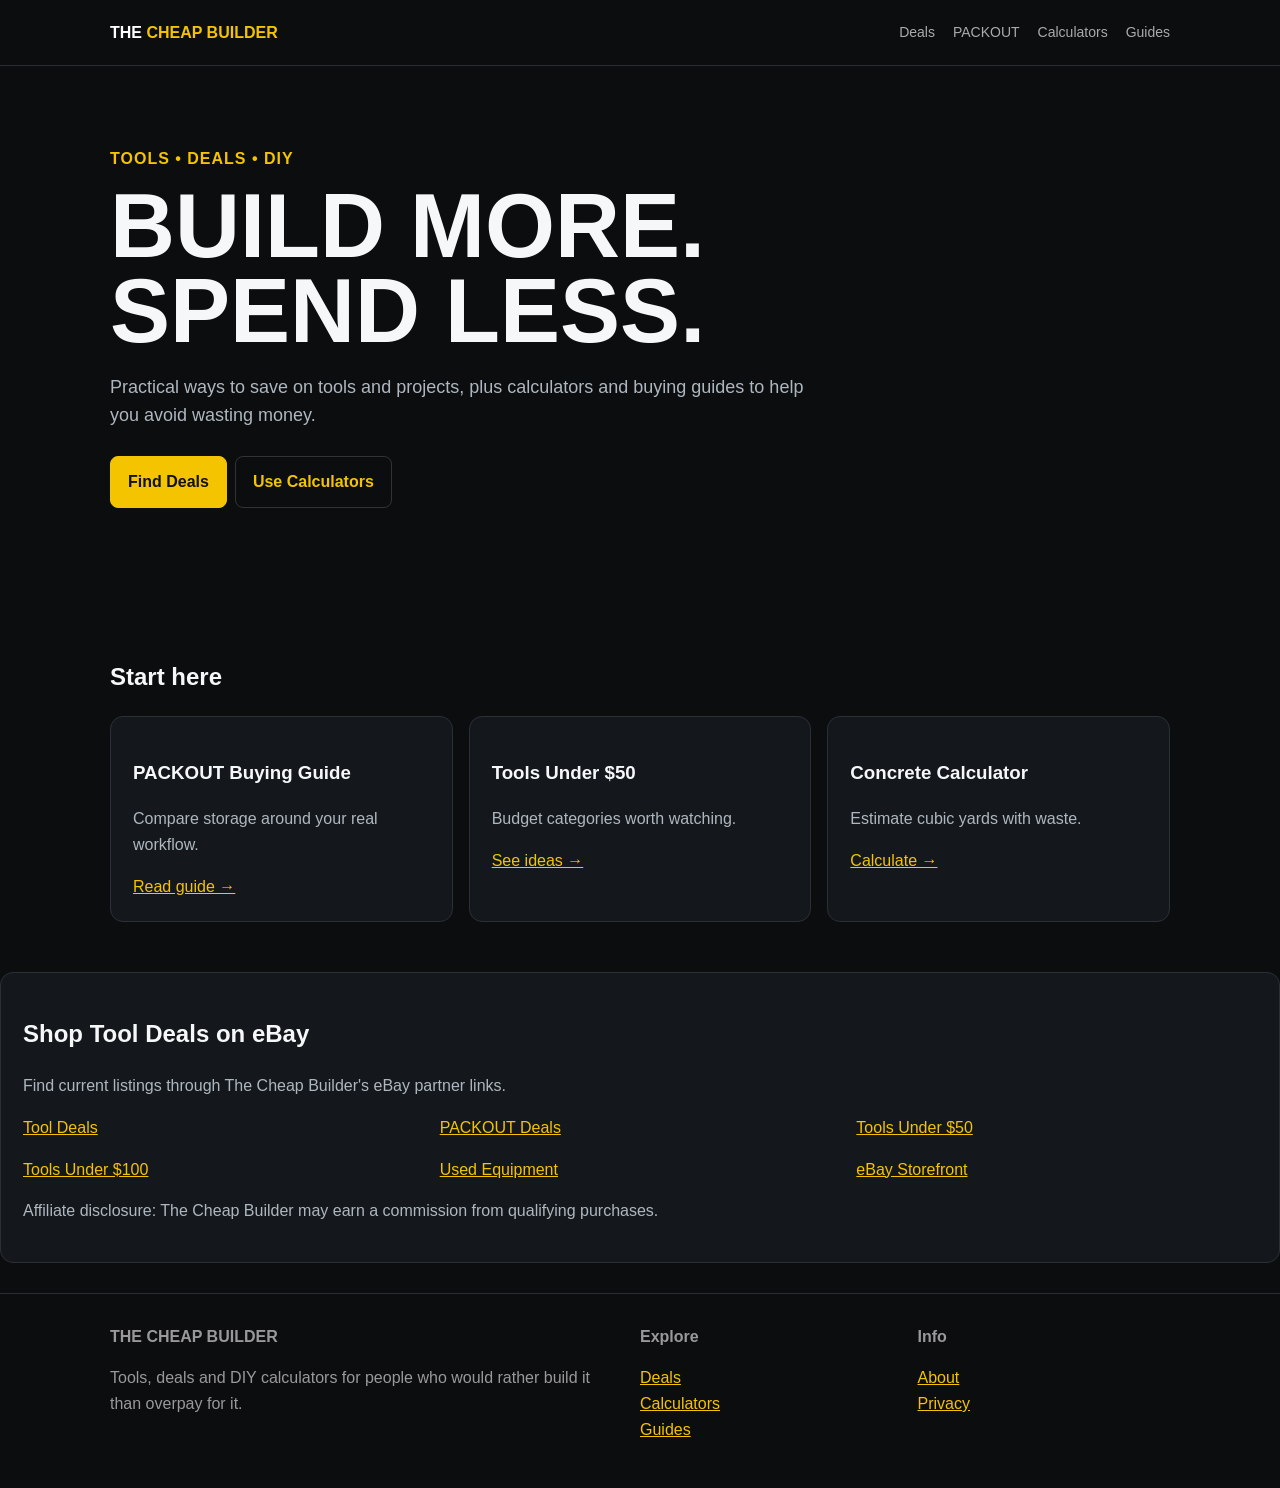
<file: index.html>
<!doctype html><html lang="en"><head><meta name="google-site-verification" content="XRUFFaUyOm6R7zOBR2-bSW8YqJT2fn5jVEZ37Nre9rs" /><meta charset="utf-8"><meta name="viewport" content="width=device-width,initial-scale=1"><title>Index | The Cheap Builder</title><meta name="description" content="Practical tool deals, DIY calculators and buying guides for builders who want to spend less."><link rel="stylesheet" href="style.css"></head><body><header><div class="wrap nav"><a class="brand" href="index.html">THE <span>CHEAP BUILDER</span></a><nav><a href="deals.html">Deals</a><a href="packout.html">PACKOUT</a><a href="calculators.html">Calculators</a><a href="guides.html">Guides</a></nav></div></header><main><section class="hero"><div class="wrap"><div class="eyebrow">Tools • Deals • DIY</div><h1>BUILD MORE.<br>SPEND LESS.</h1><p>Practical ways to save on tools and projects, plus calculators and buying guides to help you avoid wasting money.</p><a class="btn primary" href="deals.html">Find Deals</a><a class="btn" href="calculators.html">Use Calculators</a></div></section><section class="section"><div class="wrap"><h2>Start here</h2><div class="grid"><div class="card"><h3>PACKOUT Buying Guide</h3><p>Compare storage around your real workflow.</p><a href="packout.html">Read guide →</a></div><div class="card"><h3>Tools Under $50</h3><p>Budget categories worth watching.</p><a href="tools-under-50.html">See ideas →</a></div><div class="card"><h3>Concrete Calculator</h3><p>Estimate cubic yards with waste.</p><a href="calculators.html">Calculate →</a></div></div></div></section><section class="card"><h2>Shop Tool Deals on eBay</h2><p>Find current listings through The Cheap Builder's eBay partner links.</p><div class="grid"><a class="button" href="https://www.ebay.com/sch/i.html?_nkw=tool+deals&mkcid=1&mkrid=711-53200-19255-0&siteid=0&campid=5339211370&customid=Tooldeals&toolid=10001&mkevt=1" target="_blank" rel="sponsored noopener">Tool Deals</a><a class="button" href="https://www.ebay.com/sch/i.html?_nkw=milwaukee+packout&mkcid=1&mkrid=711-53200-19255-0&siteid=0&campid=5339211370&customid=Packout&toolid=10001&mkevt=1" target="_blank" rel="sponsored noopener">PACKOUT Deals</a><a class="button" href="https://www.ebay.com/sch/i.html?_nkw=tools+under+50&mkcid=1&mkrid=711-53200-19255-0&siteid=0&campid=5339211370&customid=Toolsunder50&toolid=10001&mkevt=1" target="_blank" rel="sponsored noopener">Tools Under $50</a><a class="button" href="https://www.ebay.com/sch/i.html?_nkw=tools+under+100&mkcid=1&mkrid=711-53200-19255-0&siteid=0&campid=5339211370&customid=Toolsunder100&toolid=10001&mkevt=1" target="_blank" rel="sponsored noopener">Tools Under $100</a><a class="button" href="https://www.ebay.com/sch/i.html?_nkw=used+construction+equipment&mkcid=1&mkrid=711-53200-19255-0&siteid=0&campid=5339211370&customid=Usedequipment&toolid=10001&mkevt=1" target="_blank" rel="sponsored noopener">Used Equipment</a><a class="button" href="https://www.ebay.com/inf/the-cheap-builder?mkcid=1&mkrid=711-53200-19255-0&siteid=0&campid=5339211370&customid=CheapBuilder&toolid=10001&mkevt=1" target="_blank" rel="sponsored noopener">eBay Storefront</a></div><p class="small">Affiliate disclosure: The Cheap Builder may earn a commission from qualifying purchases.</p></section>
</main><footer><div class="wrap footergrid"><div><b>THE CHEAP BUILDER</b><p>Tools, deals and DIY calculators for people who would rather build it than overpay for it.</p></div><div><b>Explore</b><p><a href="deals.html">Deals</a><br><a href="calculators.html">Calculators</a><br><a href="guides.html">Guides</a></p></div><div><b>Info</b><p><a href="about.html">About</a><br><a href="privacy.html">Privacy</a></p></div></div></footer></body></html>
</file>
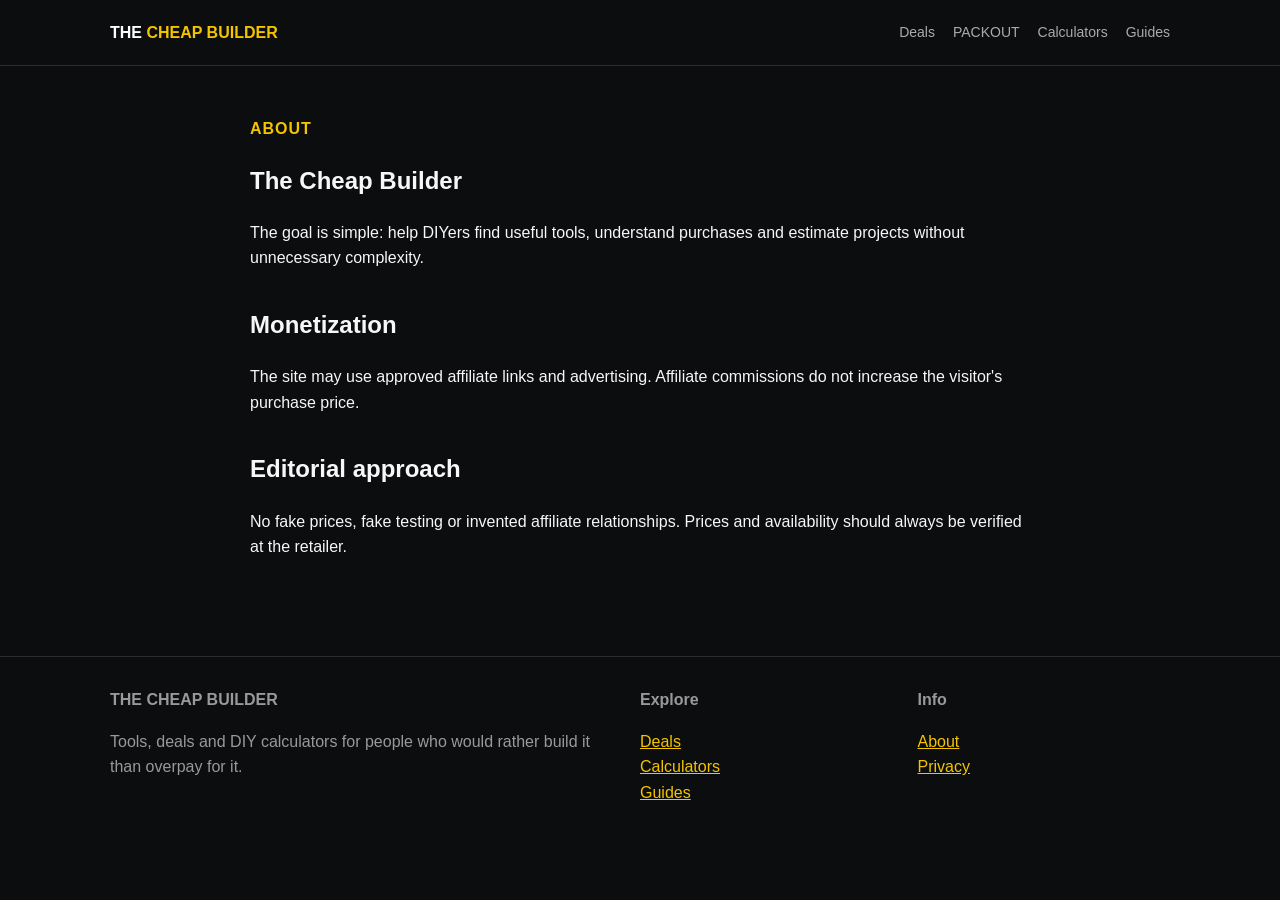
<file: about.html>
<!doctype html><html lang="en"><head><meta charset="utf-8"><meta name="viewport" content="width=device-width,initial-scale=1"><title>About | The Cheap Builder</title><meta name="description" content="Practical tool deals, DIY calculators and buying guides for builders who want to spend less."><link rel="stylesheet" href="style.css"></head><body><header><div class="wrap nav"><a class="brand" href="index.html">THE <span>CHEAP BUILDER</span></a><nav><a href="deals.html">Deals</a><a href="packout.html">PACKOUT</a><a href="calculators.html">Calculators</a><a href="guides.html">Guides</a></nav></div></header><main><section class="section"><div class="wrap prose"><div class="eyebrow">About</div><h1>The Cheap Builder</h1><p>The goal is simple: help DIYers find useful tools, understand purchases and estimate projects without unnecessary complexity.</p><h2>Monetization</h2><p>The site may use approved affiliate links and advertising. Affiliate commissions do not increase the visitor's purchase price.</p><h2>Editorial approach</h2><p>No fake prices, fake testing or invented affiliate relationships. Prices and availability should always be verified at the retailer.</p></div></section></main><footer><div class="wrap footergrid"><div><b>THE CHEAP BUILDER</b><p>Tools, deals and DIY calculators for people who would rather build it than overpay for it.</p></div><div><b>Explore</b><p><a href="deals.html">Deals</a><br><a href="calculators.html">Calculators</a><br><a href="guides.html">Guides</a></p></div><div><b>Info</b><p><a href="about.html">About</a><br><a href="privacy.html">Privacy</a></p></div></div></footer></body></html>
</file>
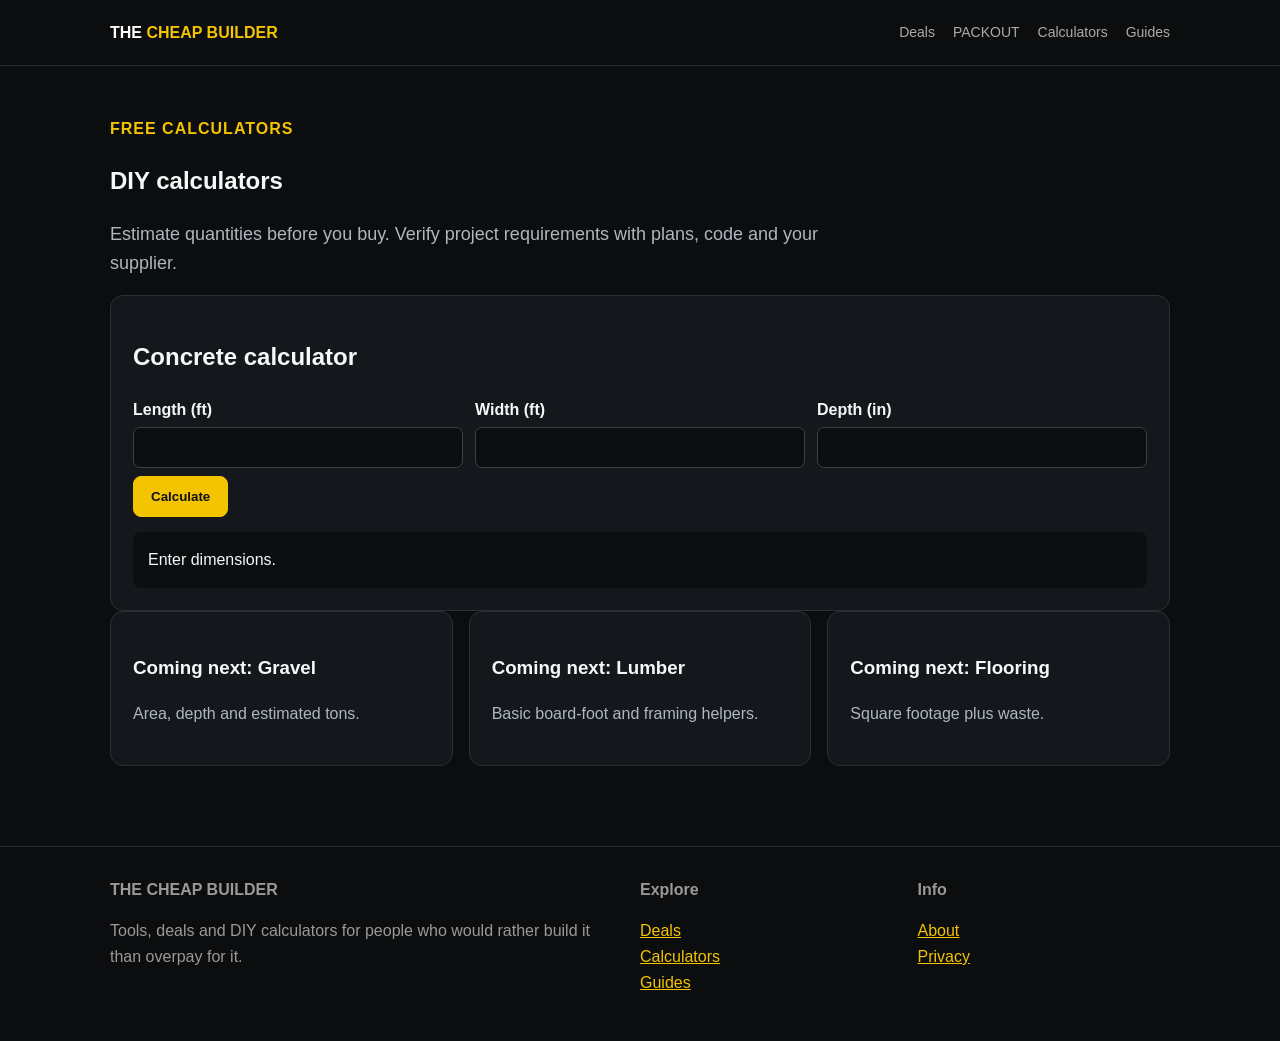
<file: calculators.html>
<!doctype html><html lang="en"><head><meta charset="utf-8"><meta name="viewport" content="width=device-width,initial-scale=1"><title>Calculators | The Cheap Builder</title><meta name="description" content="Practical tool deals, DIY calculators and buying guides for builders who want to spend less."><link rel="stylesheet" href="style.css"></head><body><header><div class="wrap nav"><a class="brand" href="index.html">THE <span>CHEAP BUILDER</span></a><nav><a href="deals.html">Deals</a><a href="packout.html">PACKOUT</a><a href="calculators.html">Calculators</a><a href="guides.html">Guides</a></nav></div></header><main><section class="section"><div class="wrap"><div class="eyebrow">Free calculators</div><h1>DIY calculators</h1><p class="lead">Estimate quantities before you buy. Verify project requirements with plans, code and your supplier.</p><div class="calc"><h2>Concrete calculator</h2><div class="formgrid"><div><label>Length (ft)<input id="l" type="number" step="0.1"></label></div><div><label>Width (ft)<input id="w" type="number" step="0.1"></label></div><div><label>Depth (in)<input id="d" type="number" step="0.25"></label></div></div><button class="btn primary" onclick="go()">Calculate</button><div id="r" class="result">Enter dimensions.</div></div><div class="grid"><div class="card"><h3>Coming next: Gravel</h3><p>Area, depth and estimated tons.</p></div><div class="card"><h3>Coming next: Lumber</h3><p>Basic board-foot and framing helpers.</p></div><div class="card"><h3>Coming next: Flooring</h3><p>Square footage plus waste.</p></div></div></div></section><script>function go(){let l=+document.getElementById('l').value,w=+document.getElementById('w').value,d=+document.getElementById('d').value;if(!(l>0&&w>0&&d>0)){r.textContent='Enter positive numbers.';return}let y=l*w*(d/12)/27;r.innerHTML='<strong>'+y.toFixed(2)+' yd³</strong> raw<br><strong>'+(y*1.1).toFixed(2)+' yd³</strong> with 10% waste';}</script></main><footer><div class="wrap footergrid"><div><b>THE CHEAP BUILDER</b><p>Tools, deals and DIY calculators for people who would rather build it than overpay for it.</p></div><div><b>Explore</b><p><a href="deals.html">Deals</a><br><a href="calculators.html">Calculators</a><br><a href="guides.html">Guides</a></p></div><div><b>Info</b><p><a href="about.html">About</a><br><a href="privacy.html">Privacy</a></p></div></div></footer></body></html>
</file>
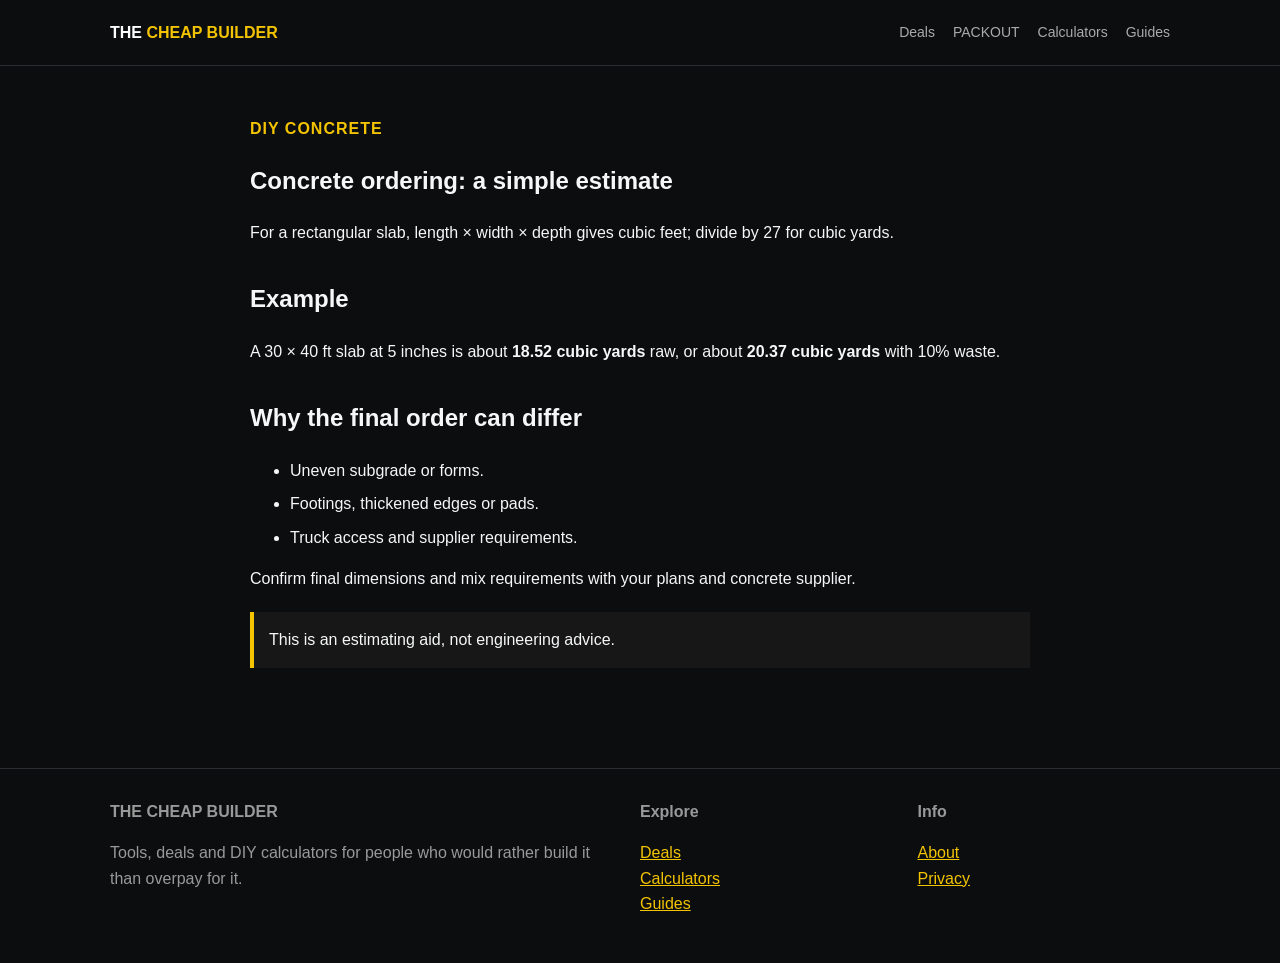
<file: concrete-guide.html>
<!doctype html><html lang="en"><head><meta charset="utf-8"><meta name="viewport" content="width=device-width,initial-scale=1"><title>Concrete Guide | The Cheap Builder</title><meta name="description" content="Practical tool deals, DIY calculators and buying guides for builders who want to spend less."><link rel="stylesheet" href="style.css"></head><body><header><div class="wrap nav"><a class="brand" href="index.html">THE <span>CHEAP BUILDER</span></a><nav><a href="deals.html">Deals</a><a href="packout.html">PACKOUT</a><a href="calculators.html">Calculators</a><a href="guides.html">Guides</a></nav></div></header><main><section class="section"><div class="wrap prose"><div class="eyebrow">DIY concrete</div><h1>Concrete ordering: a simple estimate</h1><p>For a rectangular slab, length × width × depth gives cubic feet; divide by 27 for cubic yards.</p><h2>Example</h2><p>A 30 × 40 ft slab at 5 inches is about <b>18.52 cubic yards</b> raw, or about <b>20.37 cubic yards</b> with 10% waste.</p><h2>Why the final order can differ</h2><ul><li>Uneven subgrade or forms.</li><li>Footings, thickened edges or pads.</li><li>Truck access and supplier requirements.</li></ul><p>Confirm final dimensions and mix requirements with your plans and concrete supplier.</p><div class="note">This is an estimating aid, not engineering advice.</div></div></section></main><footer><div class="wrap footergrid"><div><b>THE CHEAP BUILDER</b><p>Tools, deals and DIY calculators for people who would rather build it than overpay for it.</p></div><div><b>Explore</b><p><a href="deals.html">Deals</a><br><a href="calculators.html">Calculators</a><br><a href="guides.html">Guides</a></p></div><div><b>Info</b><p><a href="about.html">About</a><br><a href="privacy.html">Privacy</a></p></div></div></footer></body></html>
</file>
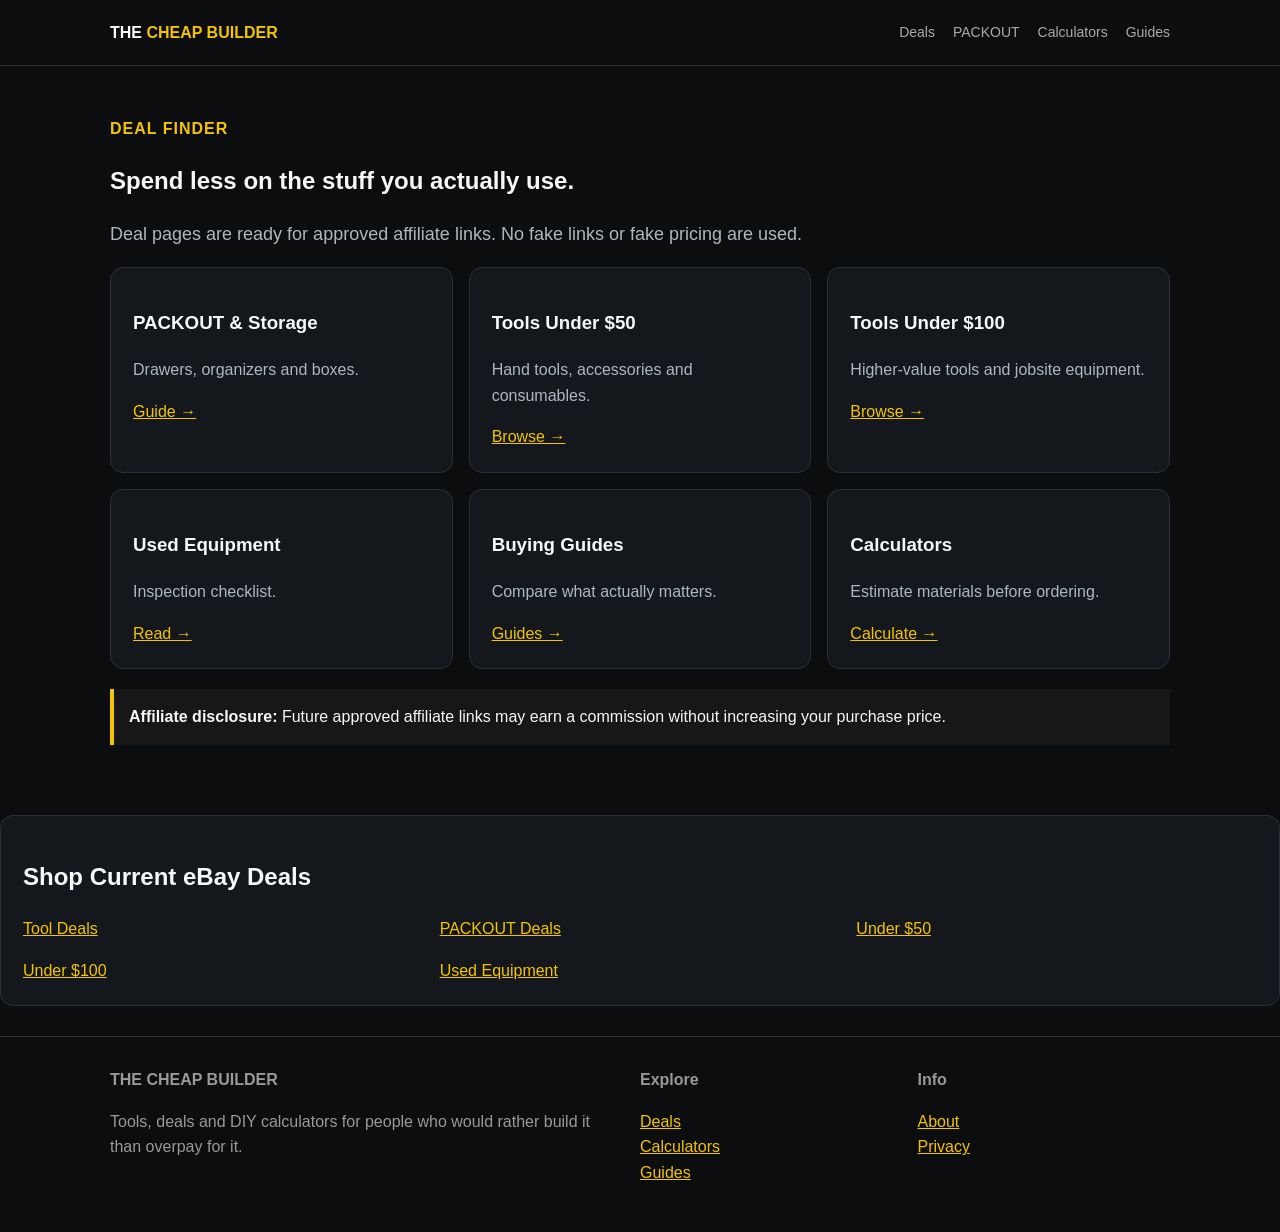
<file: deals.html>
<!doctype html><html lang="en"><head><meta charset="utf-8"><meta name="viewport" content="width=device-width,initial-scale=1"><title>Deals | The Cheap Builder</title><meta name="description" content="Practical tool deals, DIY calculators and buying guides for builders who want to spend less."><link rel="stylesheet" href="style.css"></head><body><header><div class="wrap nav"><a class="brand" href="index.html">THE <span>CHEAP BUILDER</span></a><nav><a href="deals.html">Deals</a><a href="packout.html">PACKOUT</a><a href="calculators.html">Calculators</a><a href="guides.html">Guides</a></nav></div></header><main><section class="section"><div class="wrap"><div class="eyebrow">Deal finder</div><h1>Spend less on the stuff you actually use.</h1><p class="lead">Deal pages are ready for approved affiliate links. No fake links or fake pricing are used.</p><div class="grid"><div class="card"><h3>PACKOUT & Storage</h3><p>Drawers, organizers and boxes.</p><a href="packout.html">Guide →</a></div><div class="card"><h3>Tools Under $50</h3><p>Hand tools, accessories and consumables.</p><a href="tools-under-50.html">Browse →</a></div><div class="card"><h3>Tools Under $100</h3><p>Higher-value tools and jobsite equipment.</p><a href="tools-under-100.html">Browse →</a></div><div class="card"><h3>Used Equipment</h3><p>Inspection checklist.</p><a href="used-equipment.html">Read →</a></div><div class="card"><h3>Buying Guides</h3><p>Compare what actually matters.</p><a href="guides.html">Guides →</a></div><div class="card"><h3>Calculators</h3><p>Estimate materials before ordering.</p><a href="calculators.html">Calculate →</a></div></div><div class="note"><b>Affiliate disclosure:</b> Future approved affiliate links may earn a commission without increasing your purchase price.</div></div></section><section class="card"><h2>Shop Current eBay Deals</h2><div class="grid"><a class="button" href="https://www.ebay.com/sch/i.html?_nkw=tool+deals&mkcid=1&mkrid=711-53200-19255-0&siteid=0&campid=5339211370&customid=Tooldeals&toolid=10001&mkevt=1" target="_blank" rel="sponsored noopener">Tool Deals</a><a class="button" href="https://www.ebay.com/sch/i.html?_nkw=milwaukee+packout&mkcid=1&mkrid=711-53200-19255-0&siteid=0&campid=5339211370&customid=Packout&toolid=10001&mkevt=1" target="_blank" rel="sponsored noopener">PACKOUT Deals</a><a class="button" href="https://www.ebay.com/sch/i.html?_nkw=tools+under+50&mkcid=1&mkrid=711-53200-19255-0&siteid=0&campid=5339211370&customid=Toolsunder50&toolid=10001&mkevt=1" target="_blank" rel="sponsored noopener">Under $50</a><a class="button" href="https://www.ebay.com/sch/i.html?_nkw=tools+under+100&mkcid=1&mkrid=711-53200-19255-0&siteid=0&campid=5339211370&customid=Toolsunder100&toolid=10001&mkevt=1" target="_blank" rel="sponsored noopener">Under $100</a><a class="button" href="https://www.ebay.com/sch/i.html?_nkw=used+construction+equipment&mkcid=1&mkrid=711-53200-19255-0&siteid=0&campid=5339211370&customid=Usedequipment&toolid=10001&mkevt=1" target="_blank" rel="sponsored noopener">Used Equipment</a></div></section>
</main><footer><div class="wrap footergrid"><div><b>THE CHEAP BUILDER</b><p>Tools, deals and DIY calculators for people who would rather build it than overpay for it.</p></div><div><b>Explore</b><p><a href="deals.html">Deals</a><br><a href="calculators.html">Calculators</a><br><a href="guides.html">Guides</a></p></div><div><b>Info</b><p><a href="about.html">About</a><br><a href="privacy.html">Privacy</a></p></div></div></footer></body></html>
</file>
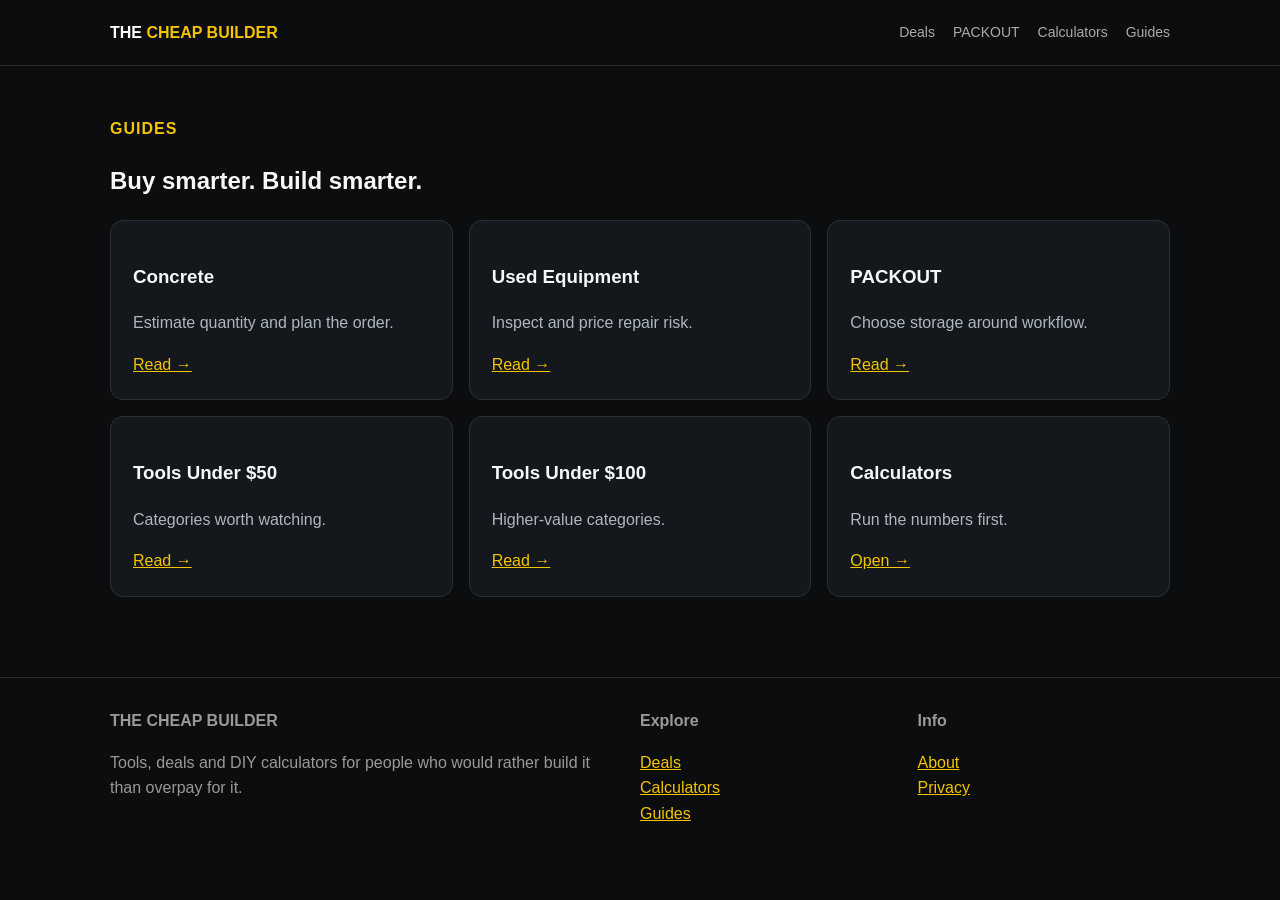
<file: guides.html>
<!doctype html><html lang="en"><head><meta charset="utf-8"><meta name="viewport" content="width=device-width,initial-scale=1"><title>Guides | The Cheap Builder</title><meta name="description" content="Practical tool deals, DIY calculators and buying guides for builders who want to spend less."><link rel="stylesheet" href="style.css"></head><body><header><div class="wrap nav"><a class="brand" href="index.html">THE <span>CHEAP BUILDER</span></a><nav><a href="deals.html">Deals</a><a href="packout.html">PACKOUT</a><a href="calculators.html">Calculators</a><a href="guides.html">Guides</a></nav></div></header><main><section class="section"><div class="wrap"><div class="eyebrow">Guides</div><h1>Buy smarter. Build smarter.</h1><div class="grid"><div class="card"><h3>Concrete</h3><p>Estimate quantity and plan the order.</p><a href="concrete-guide.html">Read →</a></div><div class="card"><h3>Used Equipment</h3><p>Inspect and price repair risk.</p><a href="used-equipment.html">Read →</a></div><div class="card"><h3>PACKOUT</h3><p>Choose storage around workflow.</p><a href="packout.html">Read →</a></div><div class="card"><h3>Tools Under $50</h3><p>Categories worth watching.</p><a href="tools-under-50.html">Read →</a></div><div class="card"><h3>Tools Under $100</h3><p>Higher-value categories.</p><a href="tools-under-100.html">Read →</a></div><div class="card"><h3>Calculators</h3><p>Run the numbers first.</p><a href="calculators.html">Open →</a></div></div></div></section></main><footer><div class="wrap footergrid"><div><b>THE CHEAP BUILDER</b><p>Tools, deals and DIY calculators for people who would rather build it than overpay for it.</p></div><div><b>Explore</b><p><a href="deals.html">Deals</a><br><a href="calculators.html">Calculators</a><br><a href="guides.html">Guides</a></p></div><div><b>Info</b><p><a href="about.html">About</a><br><a href="privacy.html">Privacy</a></p></div></div></footer></body></html>
</file>
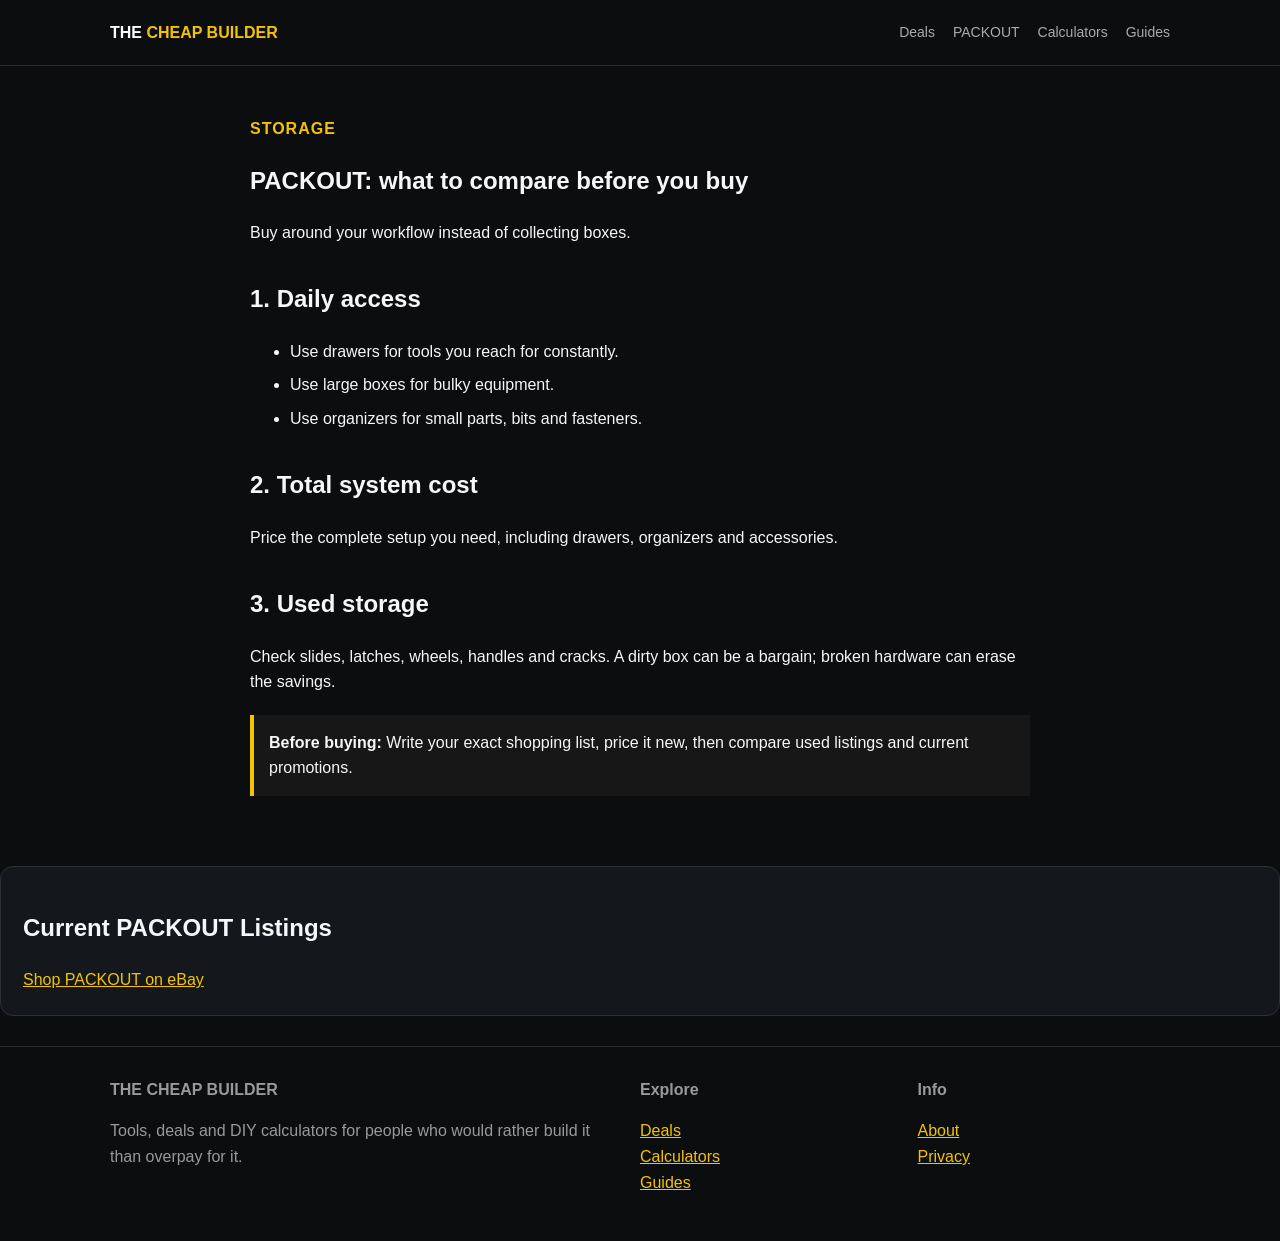
<file: packout.html>
<!doctype html><html lang="en"><head><meta charset="utf-8"><meta name="viewport" content="width=device-width,initial-scale=1"><title>Packout | The Cheap Builder</title><meta name="description" content="Practical tool deals, DIY calculators and buying guides for builders who want to spend less."><link rel="stylesheet" href="style.css"></head><body><header><div class="wrap nav"><a class="brand" href="index.html">THE <span>CHEAP BUILDER</span></a><nav><a href="deals.html">Deals</a><a href="packout.html">PACKOUT</a><a href="calculators.html">Calculators</a><a href="guides.html">Guides</a></nav></div></header><main><section class="section"><div class="wrap prose"><div class="eyebrow">Storage</div><h1>PACKOUT: what to compare before you buy</h1><p>Buy around your workflow instead of collecting boxes.</p><h2>1. Daily access</h2><ul><li>Use drawers for tools you reach for constantly.</li><li>Use large boxes for bulky equipment.</li><li>Use organizers for small parts, bits and fasteners.</li></ul><h2>2. Total system cost</h2><p>Price the complete setup you need, including drawers, organizers and accessories.</p><h2>3. Used storage</h2><p>Check slides, latches, wheels, handles and cracks. A dirty box can be a bargain; broken hardware can erase the savings.</p><div class="note"><b>Before buying:</b> Write your exact shopping list, price it new, then compare used listings and current promotions.</div></div></section><section class="card"><h2>Current PACKOUT Listings</h2><a class="button" href="https://www.ebay.com/sch/i.html?_nkw=milwaukee+packout&mkcid=1&mkrid=711-53200-19255-0&siteid=0&campid=5339211370&customid=Packout&toolid=10001&mkevt=1" target="_blank" rel="sponsored noopener">Shop PACKOUT on eBay</a></section>
</main><footer><div class="wrap footergrid"><div><b>THE CHEAP BUILDER</b><p>Tools, deals and DIY calculators for people who would rather build it than overpay for it.</p></div><div><b>Explore</b><p><a href="deals.html">Deals</a><br><a href="calculators.html">Calculators</a><br><a href="guides.html">Guides</a></p></div><div><b>Info</b><p><a href="about.html">About</a><br><a href="privacy.html">Privacy</a></p></div></div></footer></body></html>
</file>
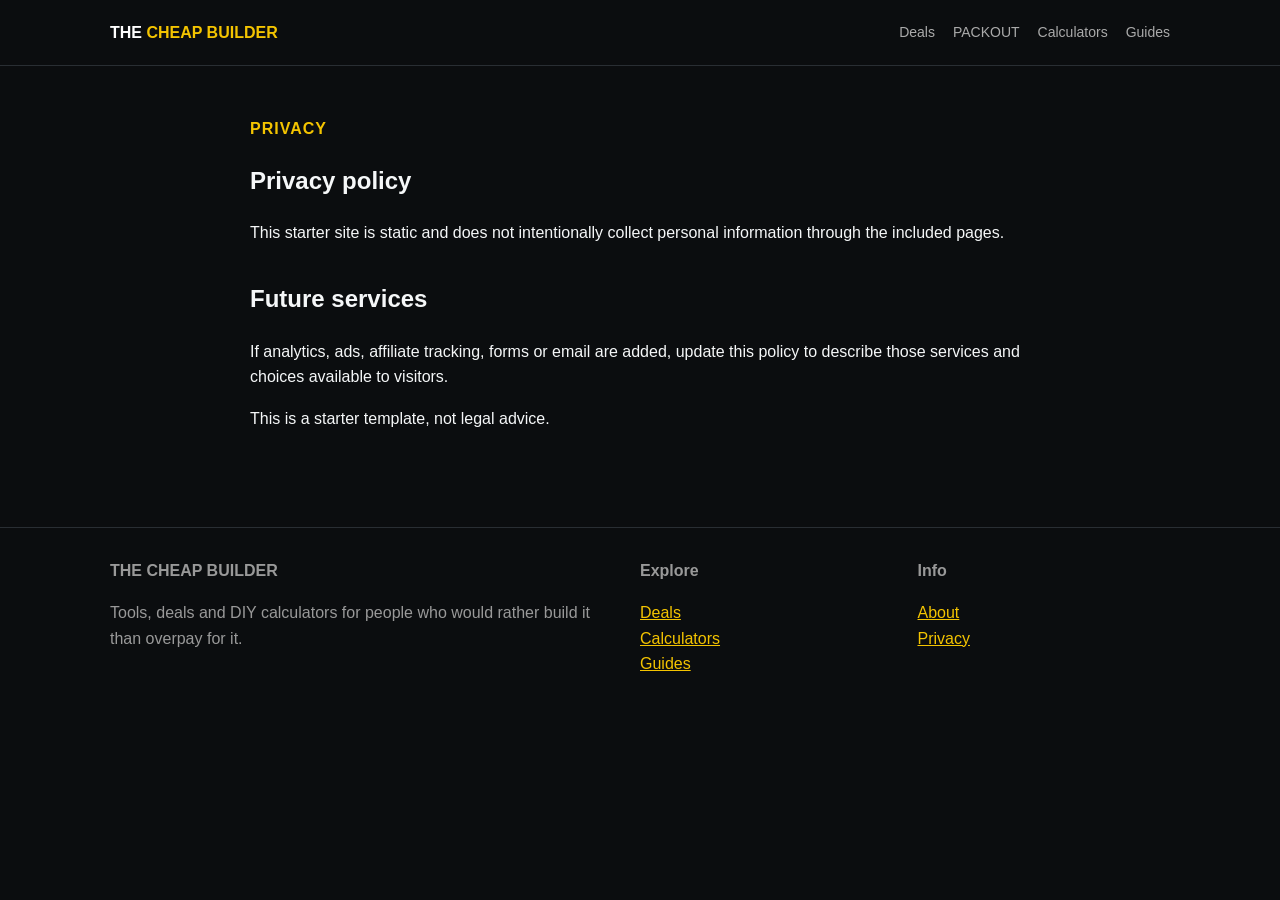
<file: privacy.html>
<!doctype html><html lang="en"><head><meta charset="utf-8"><meta name="viewport" content="width=device-width,initial-scale=1"><title>Privacy | The Cheap Builder</title><meta name="description" content="Practical tool deals, DIY calculators and buying guides for builders who want to spend less."><link rel="stylesheet" href="style.css"></head><body><header><div class="wrap nav"><a class="brand" href="index.html">THE <span>CHEAP BUILDER</span></a><nav><a href="deals.html">Deals</a><a href="packout.html">PACKOUT</a><a href="calculators.html">Calculators</a><a href="guides.html">Guides</a></nav></div></header><main><section class="section"><div class="wrap prose"><div class="eyebrow">Privacy</div><h1>Privacy policy</h1><p>This starter site is static and does not intentionally collect personal information through the included pages.</p><h2>Future services</h2><p>If analytics, ads, affiliate tracking, forms or email are added, update this policy to describe those services and choices available to visitors.</p><p>This is a starter template, not legal advice.</p></div></section></main><footer><div class="wrap footergrid"><div><b>THE CHEAP BUILDER</b><p>Tools, deals and DIY calculators for people who would rather build it than overpay for it.</p></div><div><b>Explore</b><p><a href="deals.html">Deals</a><br><a href="calculators.html">Calculators</a><br><a href="guides.html">Guides</a></p></div><div><b>Info</b><p><a href="about.html">About</a><br><a href="privacy.html">Privacy</a></p></div></div></footer></body></html>
</file>
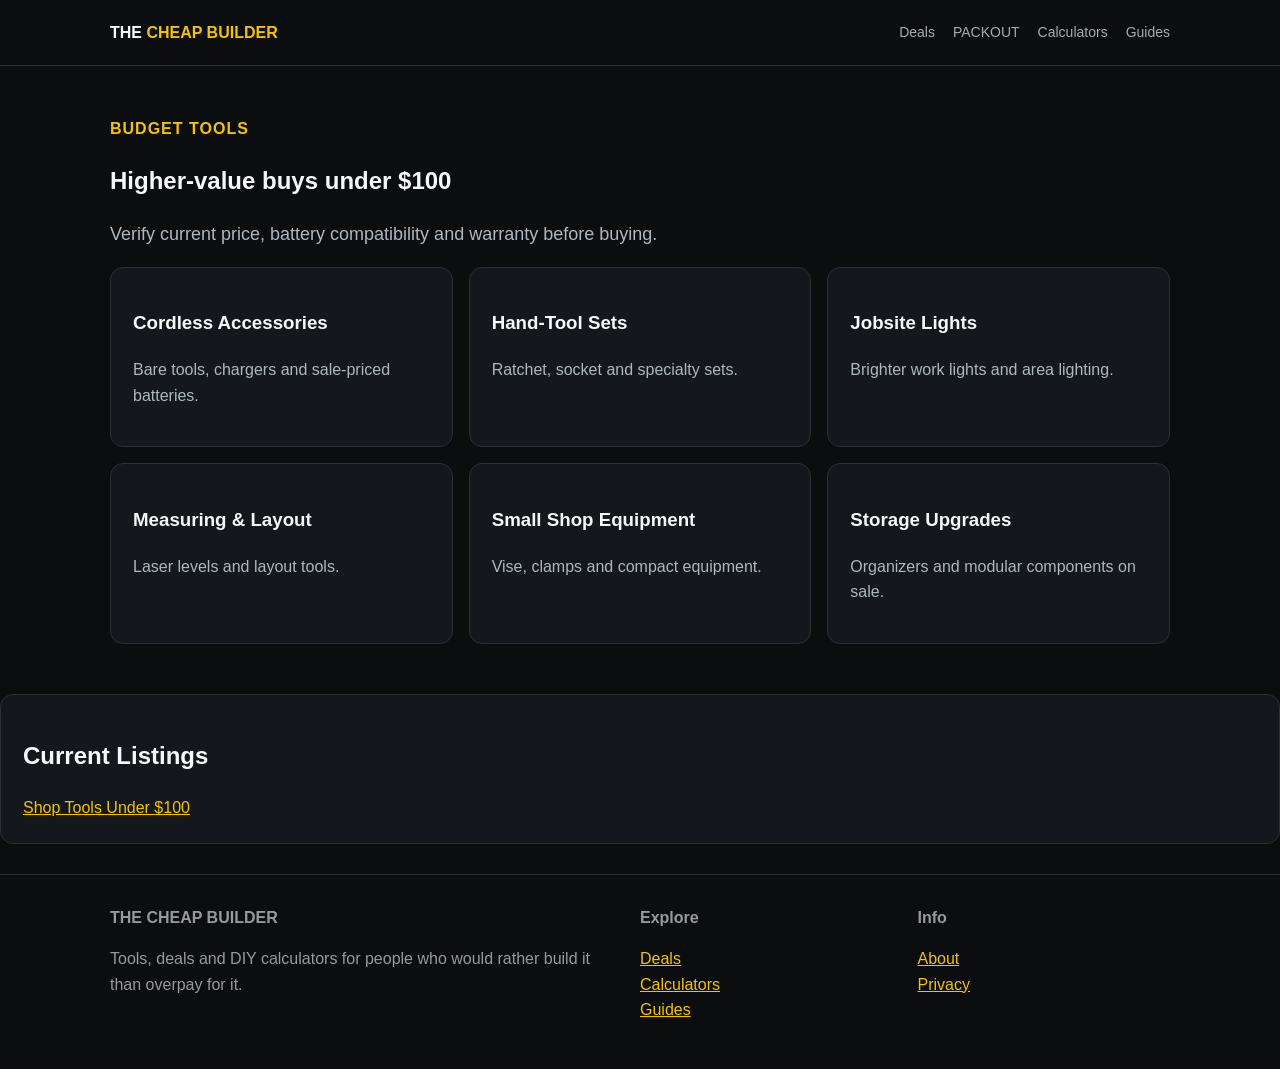
<file: tools-under-100.html>
<!doctype html><html lang="en"><head><meta charset="utf-8"><meta name="viewport" content="width=device-width,initial-scale=1"><title>Tools Under 100 | The Cheap Builder</title><meta name="description" content="Practical tool deals, DIY calculators and buying guides for builders who want to spend less."><link rel="stylesheet" href="style.css"></head><body><header><div class="wrap nav"><a class="brand" href="index.html">THE <span>CHEAP BUILDER</span></a><nav><a href="deals.html">Deals</a><a href="packout.html">PACKOUT</a><a href="calculators.html">Calculators</a><a href="guides.html">Guides</a></nav></div></header><main><section class="section"><div class="wrap"><div class="eyebrow">Budget tools</div><h1>Higher-value buys under $100</h1><p class="lead">Verify current price, battery compatibility and warranty before buying.</p><div class="grid"><div class="card"><h3>Cordless Accessories</h3><p>Bare tools, chargers and sale-priced batteries.</p></div><div class="card"><h3>Hand-Tool Sets</h3><p>Ratchet, socket and specialty sets.</p></div><div class="card"><h3>Jobsite Lights</h3><p>Brighter work lights and area lighting.</p></div><div class="card"><h3>Measuring & Layout</h3><p>Laser levels and layout tools.</p></div><div class="card"><h3>Small Shop Equipment</h3><p>Vise, clamps and compact equipment.</p></div><div class="card"><h3>Storage Upgrades</h3><p>Organizers and modular components on sale.</p></div></div></div></section><section class="card"><h2>Current Listings</h2><a class="button" href="https://www.ebay.com/sch/i.html?_nkw=tools+under+100&mkcid=1&mkrid=711-53200-19255-0&siteid=0&campid=5339211370&customid=Toolsunder100&toolid=10001&mkevt=1" target="_blank" rel="sponsored noopener">Shop Tools Under $100</a></section>
</main><footer><div class="wrap footergrid"><div><b>THE CHEAP BUILDER</b><p>Tools, deals and DIY calculators for people who would rather build it than overpay for it.</p></div><div><b>Explore</b><p><a href="deals.html">Deals</a><br><a href="calculators.html">Calculators</a><br><a href="guides.html">Guides</a></p></div><div><b>Info</b><p><a href="about.html">About</a><br><a href="privacy.html">Privacy</a></p></div></div></footer></body></html>
</file>
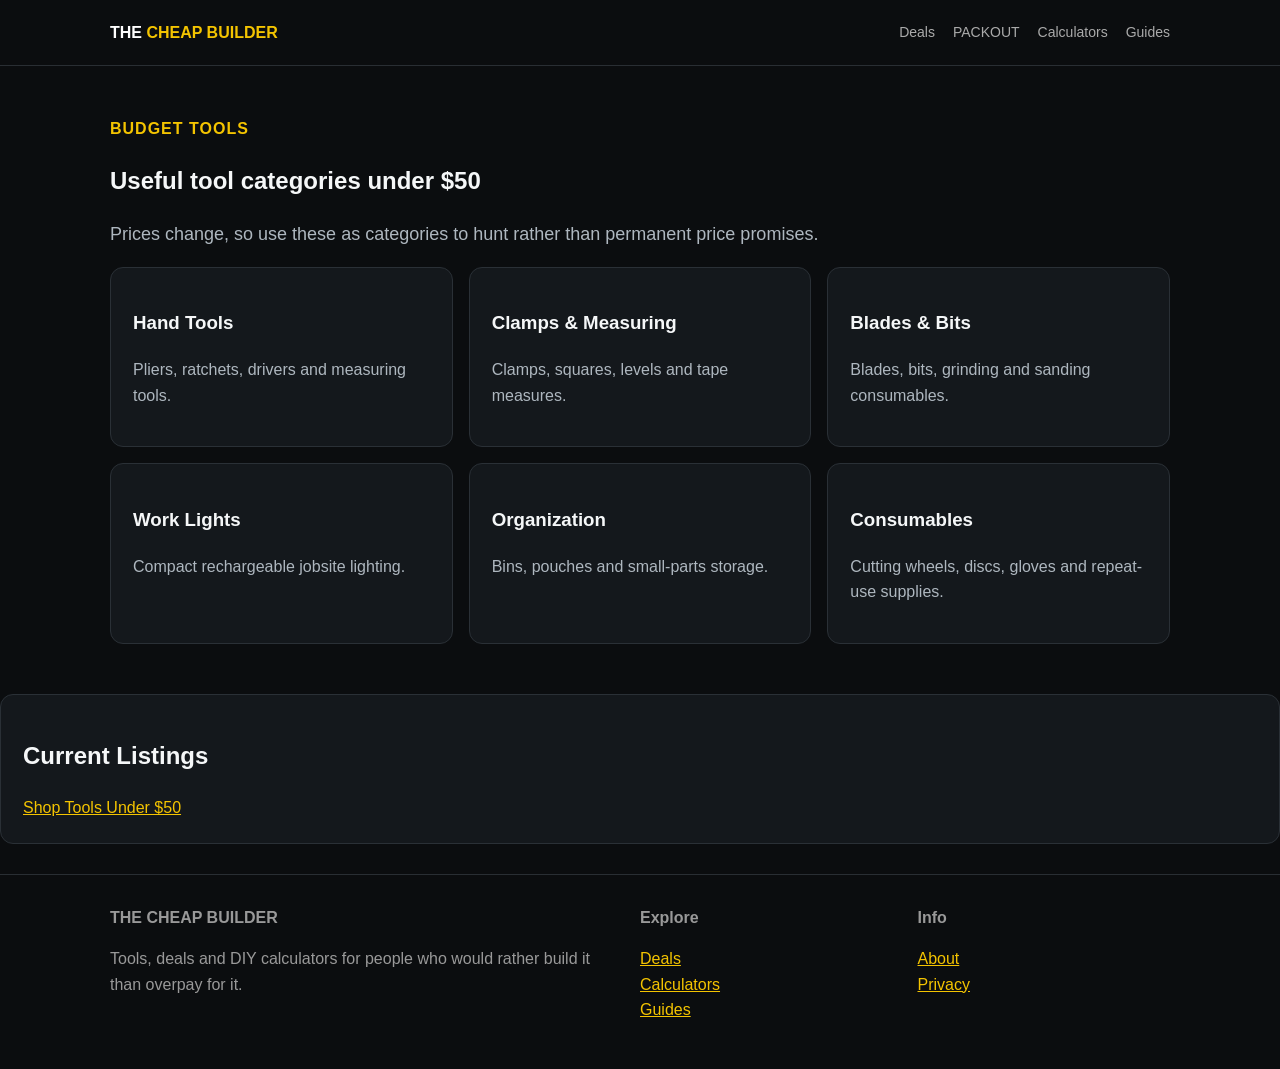
<file: tools-under-50.html>
<!doctype html><html lang="en"><head><meta charset="utf-8"><meta name="viewport" content="width=device-width,initial-scale=1"><title>Tools Under 50 | The Cheap Builder</title><meta name="description" content="Practical tool deals, DIY calculators and buying guides for builders who want to spend less."><link rel="stylesheet" href="style.css"></head><body><header><div class="wrap nav"><a class="brand" href="index.html">THE <span>CHEAP BUILDER</span></a><nav><a href="deals.html">Deals</a><a href="packout.html">PACKOUT</a><a href="calculators.html">Calculators</a><a href="guides.html">Guides</a></nav></div></header><main><section class="section"><div class="wrap"><div class="eyebrow">Budget tools</div><h1>Useful tool categories under $50</h1><p class="lead">Prices change, so use these as categories to hunt rather than permanent price promises.</p><div class="grid"><div class="card"><h3>Hand Tools</h3><p>Pliers, ratchets, drivers and measuring tools.</p></div><div class="card"><h3>Clamps & Measuring</h3><p>Clamps, squares, levels and tape measures.</p></div><div class="card"><h3>Blades & Bits</h3><p>Blades, bits, grinding and sanding consumables.</p></div><div class="card"><h3>Work Lights</h3><p>Compact rechargeable jobsite lighting.</p></div><div class="card"><h3>Organization</h3><p>Bins, pouches and small-parts storage.</p></div><div class="card"><h3>Consumables</h3><p>Cutting wheels, discs, gloves and repeat-use supplies.</p></div></div></div></section><section class="card"><h2>Current Listings</h2><a class="button" href="https://www.ebay.com/sch/i.html?_nkw=tools+under+50&mkcid=1&mkrid=711-53200-19255-0&siteid=0&campid=5339211370&customid=Toolsunder50&toolid=10001&mkevt=1" target="_blank" rel="sponsored noopener">Shop Tools Under $50</a></section>
</main><footer><div class="wrap footergrid"><div><b>THE CHEAP BUILDER</b><p>Tools, deals and DIY calculators for people who would rather build it than overpay for it.</p></div><div><b>Explore</b><p><a href="deals.html">Deals</a><br><a href="calculators.html">Calculators</a><br><a href="guides.html">Guides</a></p></div><div><b>Info</b><p><a href="about.html">About</a><br><a href="privacy.html">Privacy</a></p></div></div></footer></body></html>
</file>
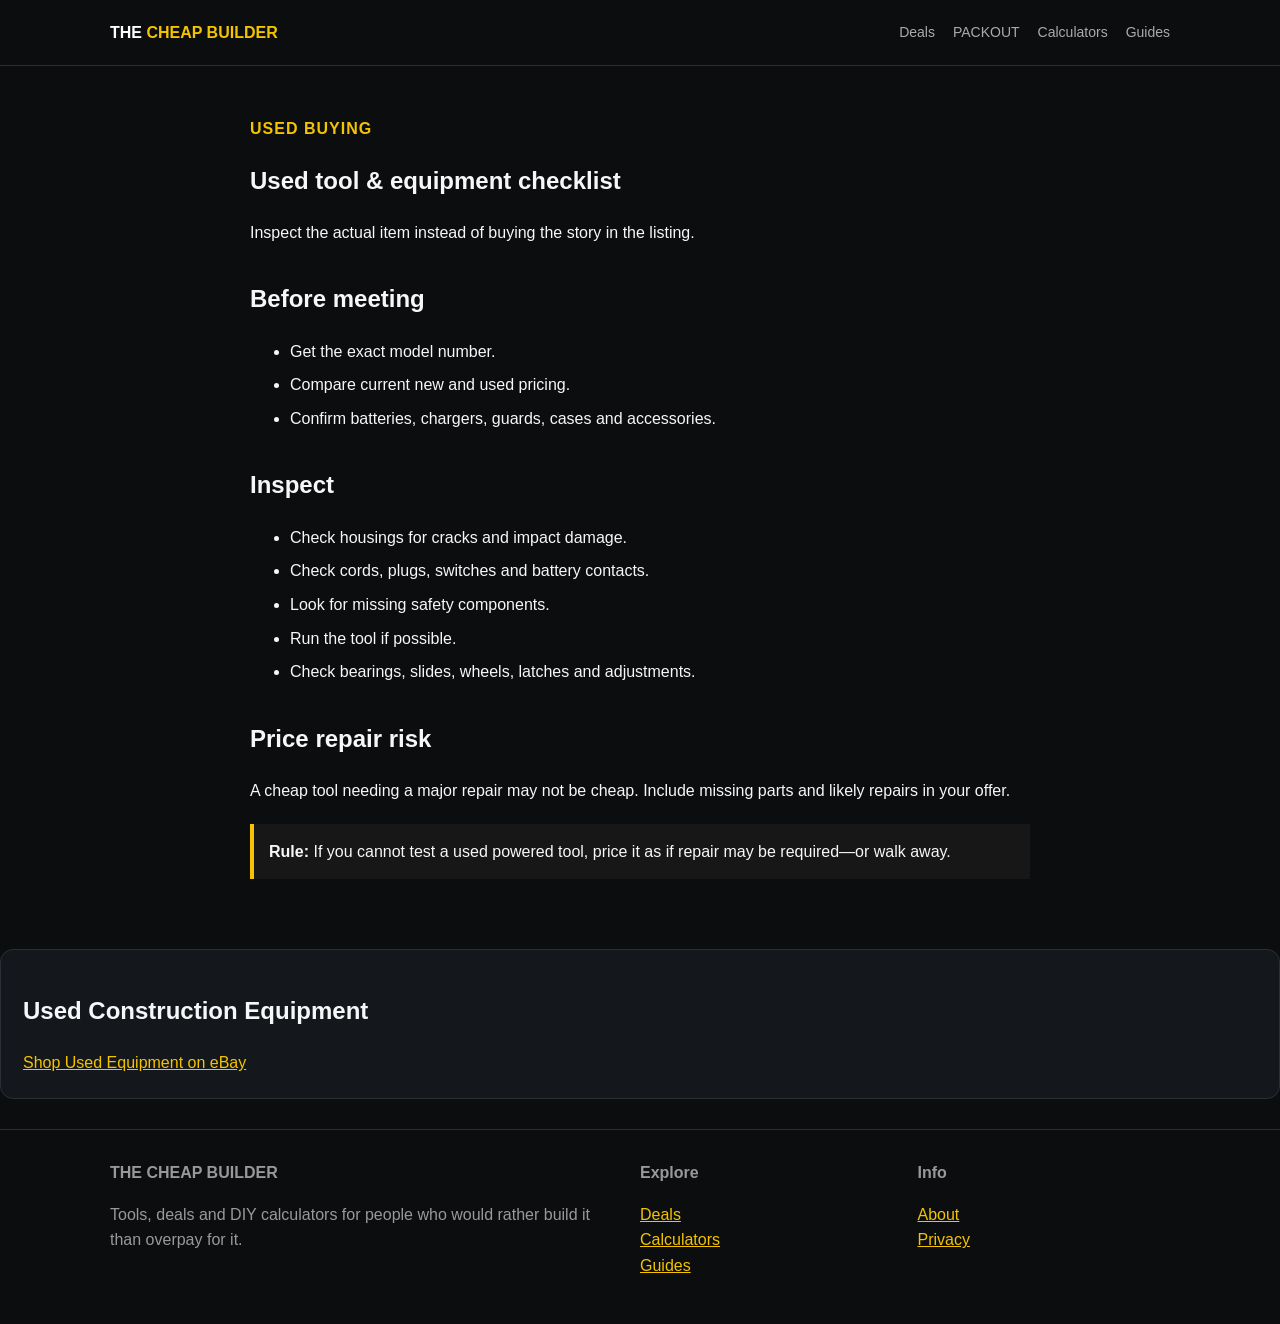
<file: used-equipment.html>
<!doctype html><html lang="en"><head><meta charset="utf-8"><meta name="viewport" content="width=device-width,initial-scale=1"><title>Used Equipment | The Cheap Builder</title><meta name="description" content="Practical tool deals, DIY calculators and buying guides for builders who want to spend less."><link rel="stylesheet" href="style.css"></head><body><header><div class="wrap nav"><a class="brand" href="index.html">THE <span>CHEAP BUILDER</span></a><nav><a href="deals.html">Deals</a><a href="packout.html">PACKOUT</a><a href="calculators.html">Calculators</a><a href="guides.html">Guides</a></nav></div></header><main><section class="section"><div class="wrap prose"><div class="eyebrow">Used buying</div><h1>Used tool & equipment checklist</h1><p>Inspect the actual item instead of buying the story in the listing.</p><h2>Before meeting</h2><ul><li>Get the exact model number.</li><li>Compare current new and used pricing.</li><li>Confirm batteries, chargers, guards, cases and accessories.</li></ul><h2>Inspect</h2><ul><li>Check housings for cracks and impact damage.</li><li>Check cords, plugs, switches and battery contacts.</li><li>Look for missing safety components.</li><li>Run the tool if possible.</li><li>Check bearings, slides, wheels, latches and adjustments.</li></ul><h2>Price repair risk</h2><p>A cheap tool needing a major repair may not be cheap. Include missing parts and likely repairs in your offer.</p><div class="note"><b>Rule:</b> If you cannot test a used powered tool, price it as if repair may be required—or walk away.</div></div></section><section class="card"><h2>Used Construction Equipment</h2><a class="button" href="https://www.ebay.com/sch/i.html?_nkw=used+construction+equipment&mkcid=1&mkrid=711-53200-19255-0&siteid=0&campid=5339211370&customid=Usedequipment&toolid=10001&mkevt=1" target="_blank" rel="sponsored noopener">Shop Used Equipment on eBay</a></section>
</main><footer><div class="wrap footergrid"><div><b>THE CHEAP BUILDER</b><p>Tools, deals and DIY calculators for people who would rather build it than overpay for it.</p></div><div><b>Explore</b><p><a href="deals.html">Deals</a><br><a href="calculators.html">Calculators</a><br><a href="guides.html">Guides</a></p></div><div><b>Info</b><p><a href="about.html">About</a><br><a href="privacy.html">Privacy</a></p></div></div></footer></body></html>
</file>
<file: style.css>
*{box-sizing:border-box}body{margin:0;background:#0b0d0f;color:#f5f7f8;font-family:Arial,sans-serif;line-height:1.6}a{color:#f4c400}.wrap{max-width:1100px;margin:auto;padding:0 20px}header{border-bottom:1px solid #292e33;position:sticky;top:0;background:#0b0d0f;z-index:5}.nav{min-height:65px;display:flex;justify-content:space-between;align-items:center}.brand{font-weight:900;text-decoration:none;color:#fff}.brand span{color:#f4c400}nav{display:flex;gap:18px}nav a{text-decoration:none;color:#aaa;font-size:14px}.hero{padding:80px 0}.eyebrow{color:#f4c400;text-transform:uppercase;font-weight:800;letter-spacing:1px}.hero h1{font-size:clamp(44px,8vw,90px);line-height:.95;margin:12px 0}.hero p,.lead{color:#aeb7bf;max-width:720px;font-size:18px}.btn{display:inline-block;padding:12px 17px;border:1px solid #333;border-radius:8px;text-decoration:none;font-weight:800;margin:8px 8px 0 0}.primary{background:#f4c400;color:#111;border-color:#f4c400}.section{padding:50px 0}.grid{display:grid;grid-template-columns:repeat(3,1fr);gap:16px}.two{grid-template-columns:repeat(2,1fr)}.card,.calc{background:#14181c;border:1px solid #2a3036;border-radius:13px;padding:22px}.card p{color:#aeb7bf}.note{border-left:4px solid #f4c400;background:#171717;padding:15px;margin:20px 0}.prose{max-width:820px}.prose h2{margin-top:35px}.prose li{margin:8px 0}.formgrid{display:grid;grid-template-columns:repeat(3,1fr);gap:12px}label{font-weight:bold}input{width:100%;padding:12px;margin-top:5px;background:#0b0d0f;color:white;border:1px solid #39414a;border-radius:7px}.result{margin-top:15px;background:#0b0d0f;padding:15px;border-radius:8px}.result strong{color:#f4c400}footer{border-top:1px solid #292e33;padding:30px 0;color:#999;margin-top:30px}.footergrid{display:grid;grid-template-columns:2fr 1fr 1fr;gap:25px}@media(max-width:750px){nav{display:none}.grid,.two,.formgrid,.footergrid{grid-template-columns:1fr}.hero{padding:55px 0}}
</file>
